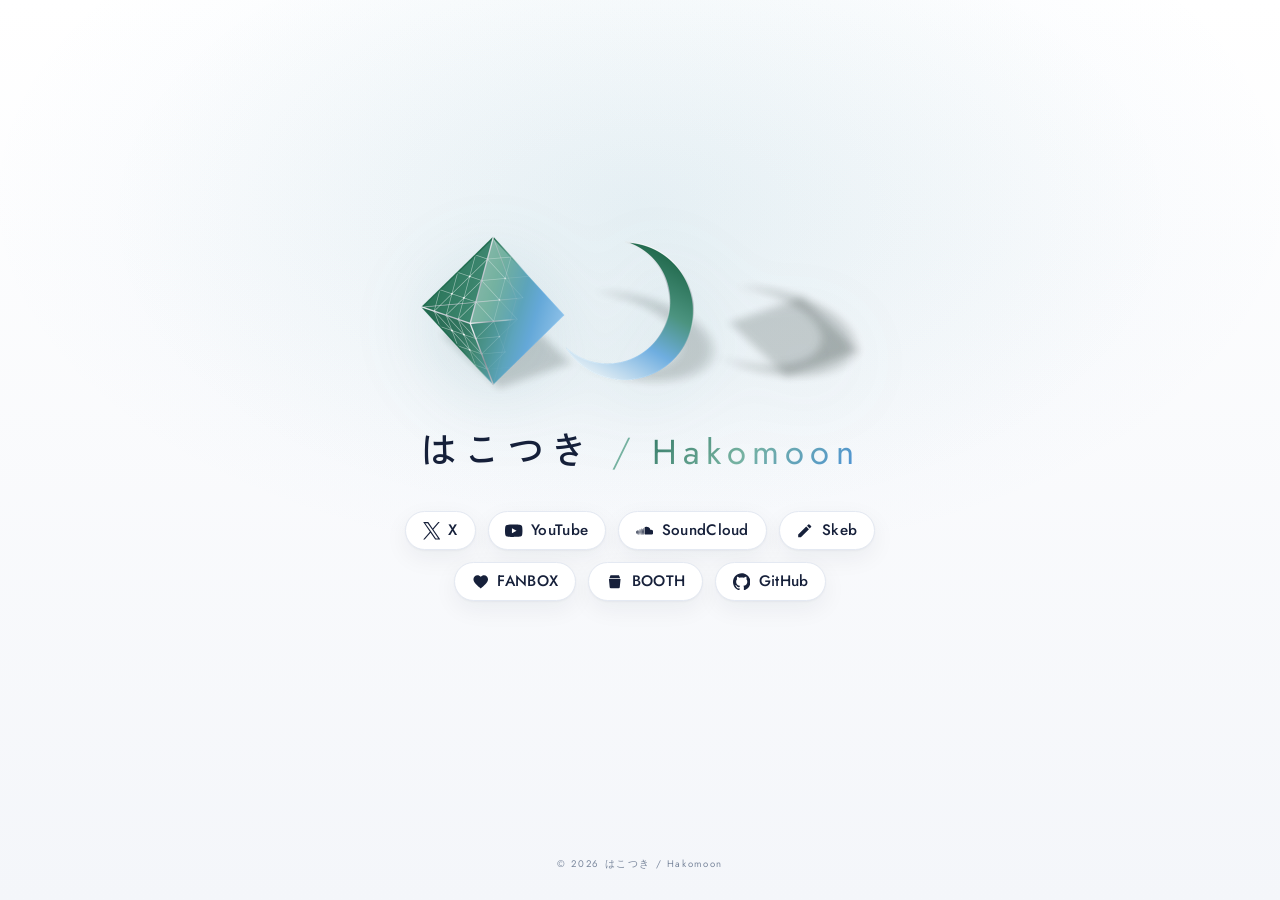
<file: index.html>
<!DOCTYPE html>
<html lang="ja">
<head>
  <meta charset="UTF-8" />
  <meta name="viewport" content="width=device-width, initial-scale=1" />

  <title>はこつき / Hakomoon</title>
  <meta name="description" content="はこつき (Hakomoon) の公式リンク集。X / YouTube / SoundCloud / Skeb / FANBOX / BOOTH / GitHub へのリンク。" />
  <link rel="canonical" href="https://rehakomoon.github.io/" />
  <meta name="theme-color" content="#ffffff" />

  <!-- Favicons -->
  <link rel="icon" type="image/png" sizes="32x32" href="assets/favicon/favicon-32.png" />
  <link rel="icon" type="image/png" sizes="512x512" href="assets/favicon/favicon-512.png" />
  <link rel="apple-touch-icon" href="assets/favicon/favicon-180.png" />

  <!-- Open Graph / Twitter Card -->
  <meta property="og:type" content="website" />
  <meta property="og:title" content="はこつき / Hakomoon" />
  <meta property="og:description" content="はこつき (Hakomoon) の公式リンク集。" />
  <meta property="og:url" content="https://rehakomoon.github.io/" />
  <meta property="og:image" content="https://rehakomoon.github.io/assets/og-image.png" />
  <meta property="og:image:width" content="1200" />
  <meta property="og:image:height" content="630" />
  <meta property="og:locale" content="ja_JP" />
  <meta name="twitter:card" content="summary_large_image" />
  <meta name="twitter:title" content="はこつき / Hakomoon" />
  <meta name="twitter:description" content="はこつき (Hakomoon) の公式リンク集。" />
  <meta name="twitter:image" content="https://rehakomoon.github.io/assets/og-image.png" />
  <meta name="twitter:creator" content="@re_hako_moon" />

  <!-- Fonts -->
  <link rel="preconnect" href="https://fonts.googleapis.com" />
  <link rel="preconnect" href="https://fonts.gstatic.com" crossorigin />
  <link href="https://fonts.googleapis.com/css2?family=Jost:wght@300;400;500&family=Zen+Kaku+Gothic+New:wght@400;500;700&display=swap" rel="stylesheet" />

  <link rel="stylesheet" href="assets/style.css" />
</head>
<body>
  <main class="stage">
    <img
      class="logo"
      src="assets/logo.png"
      alt="はこつき / Hakomoon のロゴ（八面体と三日月）"
      width="920" height="326"
      fetchpriority="high"
    />

    <h1 class="wordmark">
      <span class="wm-ja">はこつき</span><span class="wm-sep" aria-hidden="true">/</span><span class="wm-en">Hakomoon</span>
    </h1>

    <nav class="links" aria-label="外部リンク">
      <a class="link" href="https://x.com/re_hako_moon" target="_blank" rel="noopener noreferrer" aria-label="X (旧Twitter)">
        <svg class="ico" viewBox="0 0 24 24" aria-hidden="true"><path d="M14.234 10.162 22.977 0h-2.072l-7.591 8.824L7.251 0H.258l9.168 13.343L.258 24H2.33l8.016-9.318L16.749 24h6.993zm-2.837 3.299-.929-1.329L3.076 1.56h3.182l5.965 8.532.929 1.329 7.754 11.09h-3.182z"/></svg>
        <span>X</span>
      </a>

      <a class="link" href="https://www.youtube.com/@re_hako_moon" target="_blank" rel="noopener noreferrer" aria-label="YouTube チャンネル">
        <svg class="ico" viewBox="0 0 24 24" aria-hidden="true"><path d="M23.498 6.186a3.016 3.016 0 0 0-2.122-2.136C19.505 3.545 12 3.545 12 3.545s-7.505 0-9.377.505A3.017 3.017 0 0 0 .502 6.186C0 8.07 0 12 0 12s0 3.93.502 5.814a3.016 3.016 0 0 0 2.122 2.136c1.871.505 9.376.505 9.376.505s7.505 0 9.377-.505a3.015 3.015 0 0 0 2.122-2.136C24 15.93 24 12 24 12s0-3.93-.502-5.814zM9.545 15.568V8.432L15.818 12l-6.273 3.568z"/></svg>
        <span>YouTube</span>
      </a>

      <a class="link" href="https://soundcloud.com/re_hako_moon" target="_blank" rel="noopener noreferrer" aria-label="SoundCloud">
        <svg class="ico" viewBox="0 0 24 24" aria-hidden="true"><path d="M23.999 14.165c-.052 1.796-1.612 3.169-3.4 3.169h-8.18a.68.68 0 0 1-.675-.683V7.862a.747.747 0 0 1 .452-.724s.75-.513 2.333-.513a5.364 5.364 0 0 1 2.763.755 5.433 5.433 0 0 1 2.57 3.54c.282-.08.574-.121.868-.12.884 0 1.73.358 2.347.992s.948 1.49.922 2.373ZM10.721 8.421c.247 2.98.427 5.697 0 8.672a.264.264 0 0 1-.53 0c-.395-2.946-.22-5.718 0-8.672a.264.264 0 0 1 .53 0ZM9.072 9.448c.285 2.659.37 4.986-.006 7.655a.277.277 0 0 1-.55 0c-.331-2.63-.256-5.02 0-7.655a.277.277 0 0 1 .556 0Zm-1.663-.257c.27 2.726.39 5.171 0 7.904a.266.266 0 0 1-.532 0c-.38-2.69-.257-5.21 0-7.904a.266.266 0 0 1 .532 0Zm-1.647.77a26.108 26.108 0 0 1-.008 7.147.272.272 0 0 1-.542 0 27.955 27.955 0 0 1 0-7.147.275.275 0 0 1 .55 0Zm-1.67 1.769c.421 1.865.228 3.5-.029 5.388a.257.257 0 0 1-.514 0c-.21-1.858-.398-3.549 0-5.389a.272.272 0 0 1 .543 0Zm-1.655-.273c.388 1.897.26 3.508-.01 5.412-.026.28-.514.283-.54 0-.244-1.878-.347-3.54-.01-5.412a.283.283 0 0 1 .56 0Zm-1.668.911c.4 1.268.257 2.292-.026 3.572a.257.257 0 0 1-.514 0c-.241-1.262-.354-2.312-.023-3.572a.283.283 0 0 1 .563 0Z"/></svg>
        <span>SoundCloud</span>
      </a>

      <a class="link" href="https://skeb.jp/@re_hako_moon" target="_blank" rel="noopener noreferrer" aria-label="Skeb でリクエスト">
        <svg class="ico" viewBox="0 0 24 24" aria-hidden="true"><path d="M3 17.25V21h3.75L17.81 9.94l-3.75-3.75L3 17.25zM20.71 7.04a1 1 0 0 0 0-1.41l-2.34-2.34a1 1 0 0 0-1.41 0l-1.83 1.83 3.75 3.75 1.83-1.83z"/></svg>
        <span>Skeb</span>
      </a>

      <a class="link" href="https://hakomoon.fanbox.cc/" target="_blank" rel="noopener noreferrer" aria-label="pixiv FANBOX で支援">
        <svg class="ico" viewBox="0 0 24 24" aria-hidden="true"><path d="M12 21.35l-1.45-1.32C5.4 15.36 2 12.28 2 8.5 2 5.42 4.42 3 7.5 3c1.74 0 3.41.81 4.5 2.09C13.09 3.81 14.76 3 16.5 3 19.58 3 22 5.42 22 8.5c0 3.78-3.4 6.86-8.55 11.54L12 21.35z"/></svg>
        <span>FANBOX</span>
      </a>

      <a class="link" href="https://hakomoon.booth.pm/" target="_blank" rel="noopener noreferrer" aria-label="BOOTH ショップ">
        <svg class="ico" viewBox="0 0 24 24" aria-hidden="true"><path d="M6.2 3h11.6l1.6 4.2H4.6L6.2 3zM4 8.4h16l-1.08 11.1A1.6 1.6 0 0 1 17.32 21H6.68a1.6 1.6 0 0 1-1.6-1.5L4 8.4z"/></svg>
        <span>BOOTH</span>
      </a>

      <a class="link" href="https://github.com/rehakomoon" target="_blank" rel="noopener noreferrer" aria-label="GitHub">
        <svg class="ico" viewBox="0 0 24 24" aria-hidden="true"><path d="M12 .297c-6.63 0-12 5.373-12 12 0 5.303 3.438 9.8 8.205 11.385.6.113.82-.258.82-.577 0-.285-.01-1.04-.015-2.04-3.338.724-4.042-1.61-4.042-1.61C4.422 18.07 3.633 17.7 3.633 17.7c-1.087-.744.084-.729.084-.729 1.205.084 1.838 1.236 1.838 1.236 1.07 1.835 2.809 1.305 3.495.998.108-.776.417-1.305.76-1.605-2.665-.3-5.466-1.332-5.466-5.93 0-1.31.465-2.38 1.235-3.22-.135-.303-.54-1.523.105-3.176 0 0 1.005-.322 3.3 1.23.96-.267 1.98-.399 3-.405 1.02.006 2.04.138 3 .405 2.28-1.552 3.285-1.23 3.285-1.23.645 1.653.24 2.873.12 3.176.765.84 1.23 1.91 1.23 3.22 0 4.61-2.805 5.625-5.475 5.92.42.36.81 1.096.81 2.22 0 1.606-.015 2.896-.015 3.286 0 .315.21.69.825.57C20.565 22.092 24 17.592 24 12.297c0-6.627-5.373-12-12-12"/></svg>
        <span>GitHub</span>
      </a>
    </nav>
  </main>

  <footer class="foot">
    <small>&copy; 2026 はこつき / Hakomoon</small>
  </footer>
</body>
</html>
</file>
<file: assets/style.css>
/* =========================================================
   はこつき / Hakomoon — landing page
   Light theme. Colours pulled from the logo gradient so the
   whole thing sits in one teal→blue world.
   All theme values are CSS variables → easy to retune / add dark mode later.
   ========================================================= */

:root {
  /* Surfaces */
  --bg:        #ffffff;
  --bg-2:      #f4f6fa;

  /* Text */
  --text:      #16203a;   /* deep navy */
  --muted:     #5b6b85;   /* grey-blue */

  /* Brand accents (from the logo) */
  --teal-deep: #377c67;
  --teal:      #2e8b72;
  --sage:      #76b2a1;
  --blue:      #4a90d9;
  --blue-soft: #a9d4f2;

  /* UI */
  --border:    #e4e9f2;
  --card:      #ffffff;
  --shadow:    0 1px 2px rgba(22, 32, 58, .04), 0 8px 24px rgba(22, 32, 58, .06);
  --shadow-hi: 0 6px 16px rgba(46, 139, 114, .18), 0 14px 34px rgba(74, 144, 217, .18);

  --grad:      linear-gradient(135deg, var(--teal-deep) 0%, var(--sage) 45%, var(--blue) 100%);

  --radius:    999px;
  --maxw:      640px;
}

* { box-sizing: border-box; }

html { -webkit-text-size-adjust: 100%; }

html, body { overflow-x: hidden; }

body {
  margin: 0;
  min-height: 100dvh;
  max-width: 100%;
  display: flex;
  flex-direction: column;
  color: var(--text);
  font-family: "Zen Kaku Gothic New", "Jost", system-ui, -apple-system, "Segoe UI", sans-serif;
  background:
    radial-gradient(1100px 620px at 50% 22%, rgba(74, 144, 217, .07), transparent 60%),
    radial-gradient(900px 520px at 50% 24%, rgba(46, 139, 114, .06), transparent 60%),
    linear-gradient(180deg, var(--bg) 0%, var(--bg-2) 100%);
  background-attachment: fixed;
  -webkit-font-smoothing: antialiased;
  text-rendering: optimizeLegibility;
}

/* ---------- Stage (centred content) ---------- */
.stage {
  flex: 1;
  display: flex;
  flex-direction: column;
  align-items: center;
  justify-content: center;
  gap: clamp(1.1rem, 3.2vw, 1.9rem);
  width: 100%;
  max-width: var(--maxw);
  margin: 0 auto;
  padding: clamp(2.5rem, 6vw, 4rem) 1.25rem;
  text-align: center;
}

/* ---------- Logo ---------- */
.logo {
  width: min(86vw, 460px);
  height: auto;
  filter: drop-shadow(0 18px 40px rgba(46, 118, 130, .16));
  animation: float 7s ease-in-out infinite;
}

@keyframes float {
  0%, 100% { transform: translateY(0); }
  50%      { transform: translateY(-8px); }
}

/* ---------- Wordmark ---------- */
.wordmark {
  margin: 0;
  font-weight: 500;
  font-size: clamp(1.45rem, 5.2vw, 2.35rem);
  line-height: 1.2;
  letter-spacing: .06em;
  display: flex;
  align-items: baseline;
  flex-wrap: wrap;
  justify-content: center;
  gap: .5em;
  max-width: 100%;
}
.wm-ja  { font-family: "Zen Kaku Gothic New", sans-serif; letter-spacing: .14em; }
.wm-sep { color: var(--sage); font-weight: 300; font-family: "Jost", sans-serif; }
.wm-en  {
  font-family: "Jost", sans-serif;
  font-weight: 400;
  letter-spacing: .18em;
  font-size: .92em;
  background: var(--grad);
  -webkit-background-clip: text;
  background-clip: text;
  color: transparent;
}

/* ---------- Links ---------- */
.links {
  display: flex;
  flex-wrap: wrap;
  justify-content: center;
  gap: .7rem .75rem;
  margin-top: .4rem;
  width: 100%;
}

.link {
  --fg: var(--text);
  display: inline-flex;
  align-items: center;
  gap: .55em;
  padding: .62rem 1.05rem;
  border: 1px solid var(--border);
  border-radius: var(--radius);
  background: var(--card);
  box-shadow: var(--shadow);
  color: var(--fg);
  text-decoration: none;
  font-family: "Jost", "Zen Kaku Gothic New", sans-serif;
  font-weight: 500;
  font-size: .95rem;
  letter-spacing: .02em;
  line-height: 1;
  transition:
    transform .18s ease,
    box-shadow .22s ease,
    border-color .22s ease,
    background .22s ease,
    color .18s ease;
}

.link .ico {
  width: 1.15em;
  height: 1.15em;
  fill: currentColor;
  flex: none;
  transition: transform .18s ease;
}

.link:hover,
.link:focus-visible {
  transform: translateY(-3px);
  border-color: transparent;
  background: var(--grad);
  color: #fff;
  box-shadow: var(--shadow-hi);
}
.link:hover .ico,
.link:focus-visible .ico { transform: scale(1.06); }

.link:focus-visible {
  outline: 2px solid var(--blue);
  outline-offset: 3px;
}

.link:active { transform: translateY(-1px); }

/* ---------- Footer ---------- */
.foot {
  padding: 1.4rem 1rem 1.8rem;
  text-align: center;
  color: var(--muted);
  font-family: "Jost", sans-serif;
  font-size: .72rem;
  letter-spacing: .14em;
  opacity: .8;
}

/* ---------- Motion / accessibility ---------- */
@media (prefers-reduced-motion: reduce) {
  .logo { animation: none; }
  .link, .link .ico { transition: none; }
}
</file>
